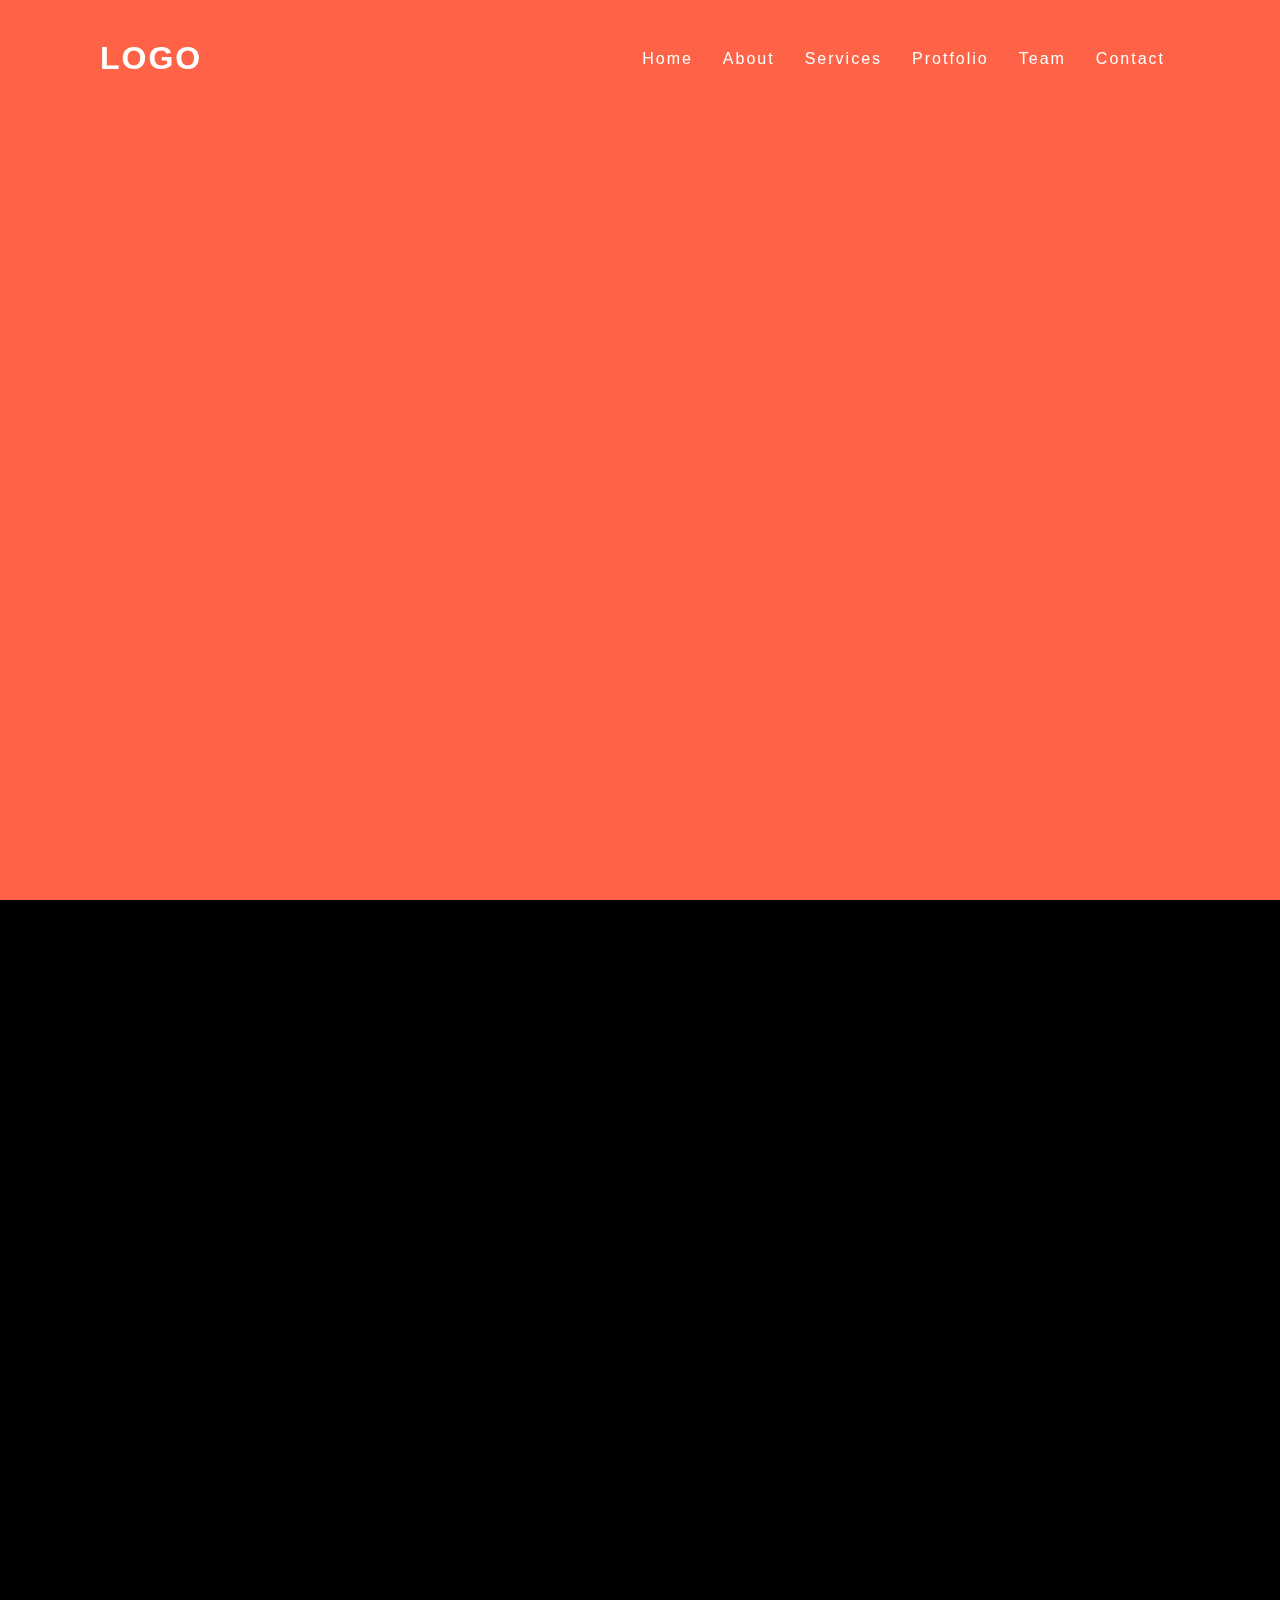
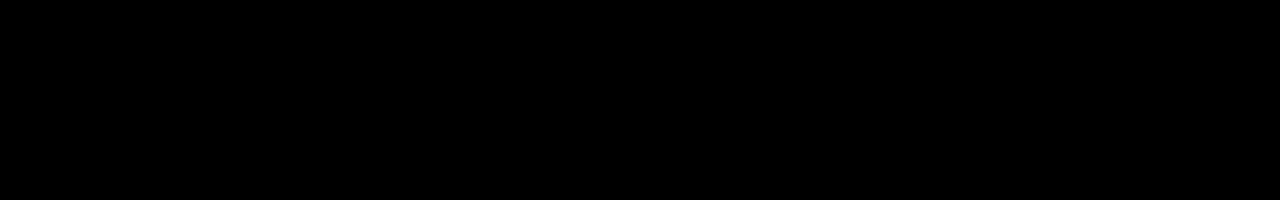
<file: 123/index.html>
<!DOCTYPE html>
<html lang="kr">

<head>
    <meta charset="UTF-8">
    <meta name="viewport" content="width=device-width, initial-scale=1.0">
    <link href="css/styles.css" rel="stylesheet"/>
    <title>자산관리</title>
</head>

<body>
    <header>
        <a href="#" class="logo">Logo</a>
        <ul>
            <li><a href="#">Home</a></li>
            <li><a href="#">About</a></li>
            <li><a href="#">Services</a></li>
            <li><a href="#">Protfolio</a></li>
            <li><a href="#">Team</a></li>
            <li><a href="#">Contact</a></li>
        </ul>
    </header>
    <section class="banner"></section>
    <script src="index.js"></script>
</body>

</html>
</file>
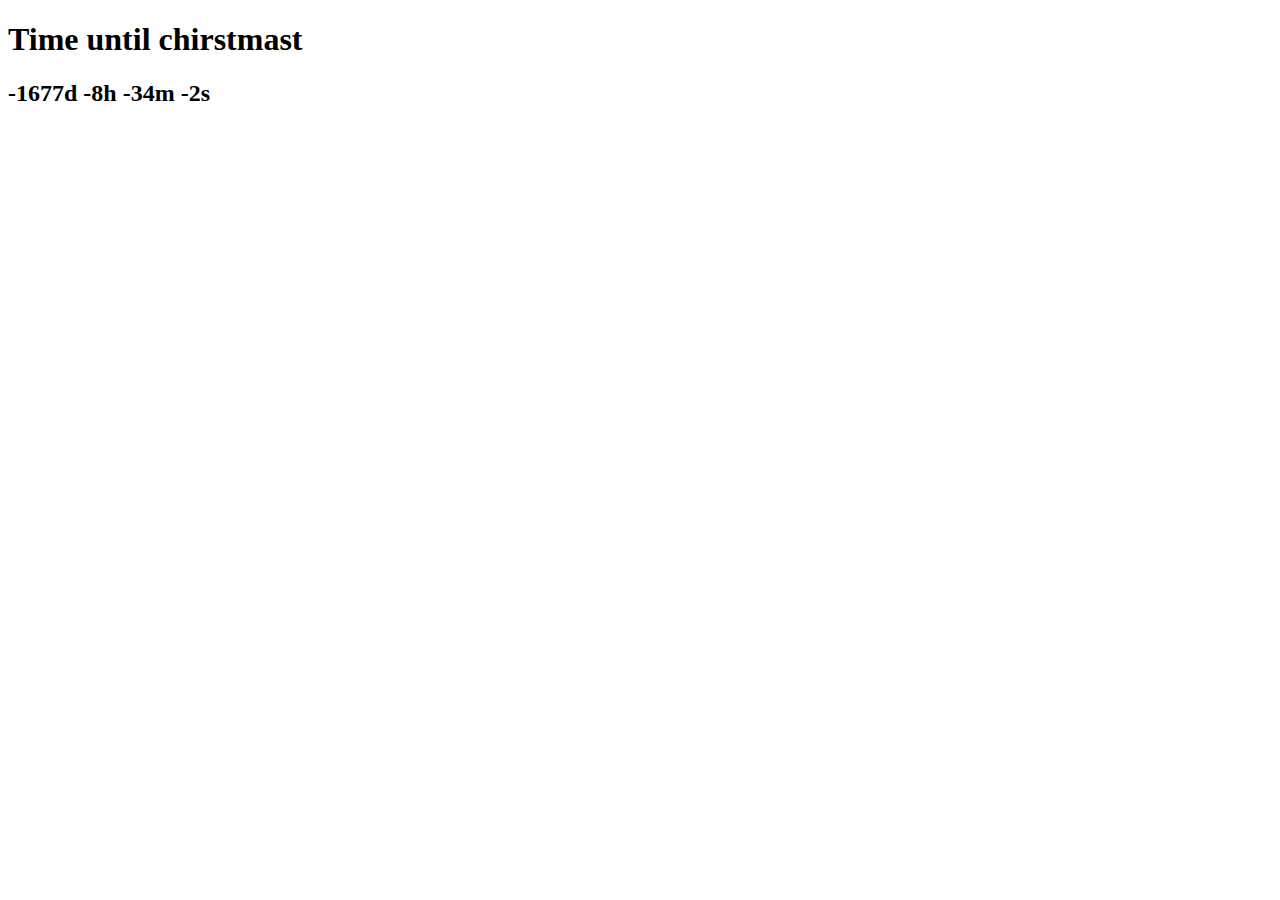
<file: Day4/index.html>
<!DOCTYPE html>
<html>
  <head>
    <title>Parcel Sandbox</title>
    <meta charset="UTF-8" />
  </head>

  <body>
    <h1>Time until chirstmast</h1>
    <h2>
    <script src="src/index.js"></script>
  </body>
</html>
</file>
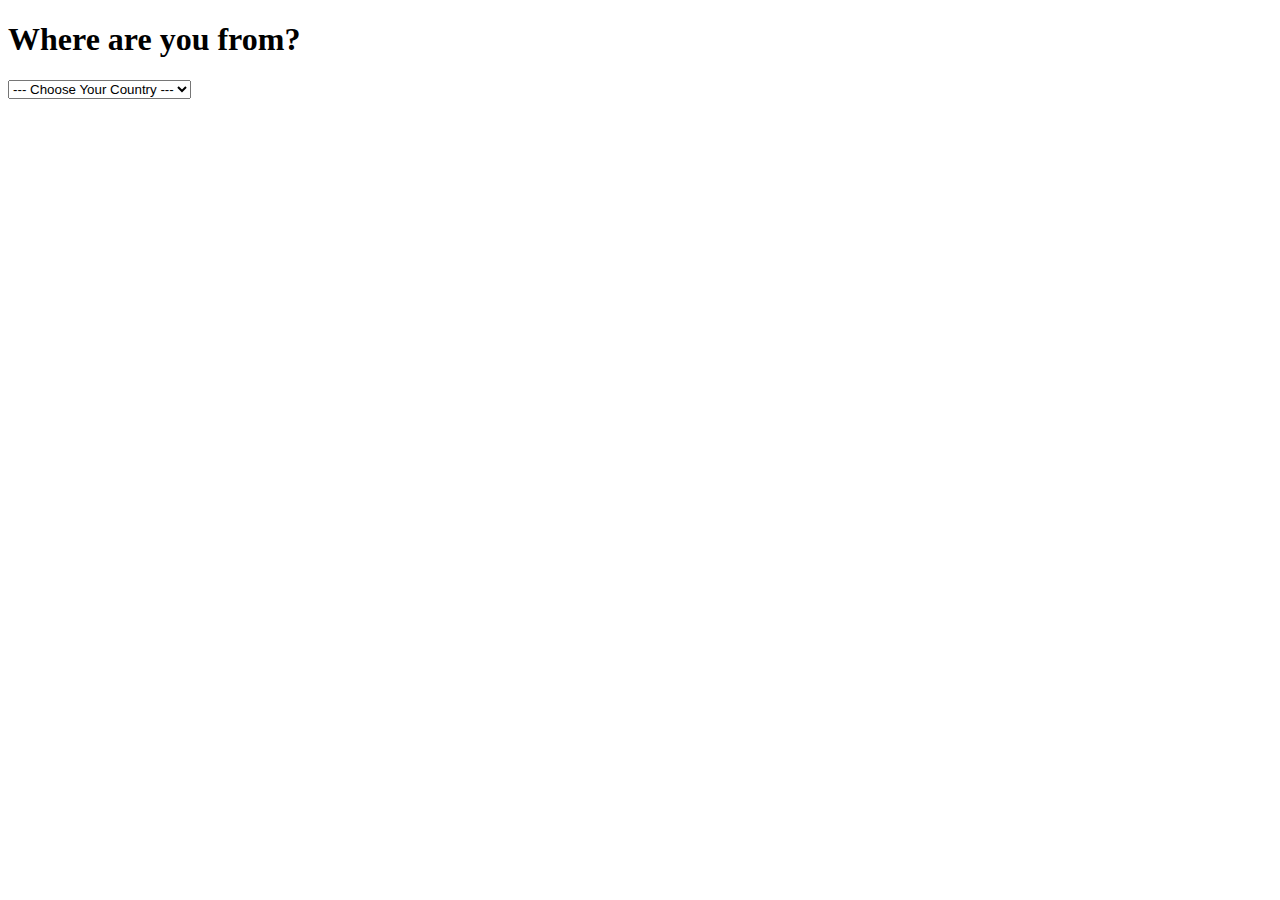
<file: Day5/index.html>
<!DOCTYPE html>
<html>
  <head>
    <title>Parcel Sandbox</title>
    <meta charset="UTF-8" />
  </head>
  <body>
    <h1>Where are you from?</h1>
    <select class="js-select">
      <option value="NONE">--- Choose Your Country ---</option>
      <option value="KR">Korea</option>
      <option value="GR">Greece</option>
      <option value="TR">Turkey</option>
      <option value="FI">Finland</option>
    </select>
    <script src="src/index.js"></script>
  </body>
</html>
</file>
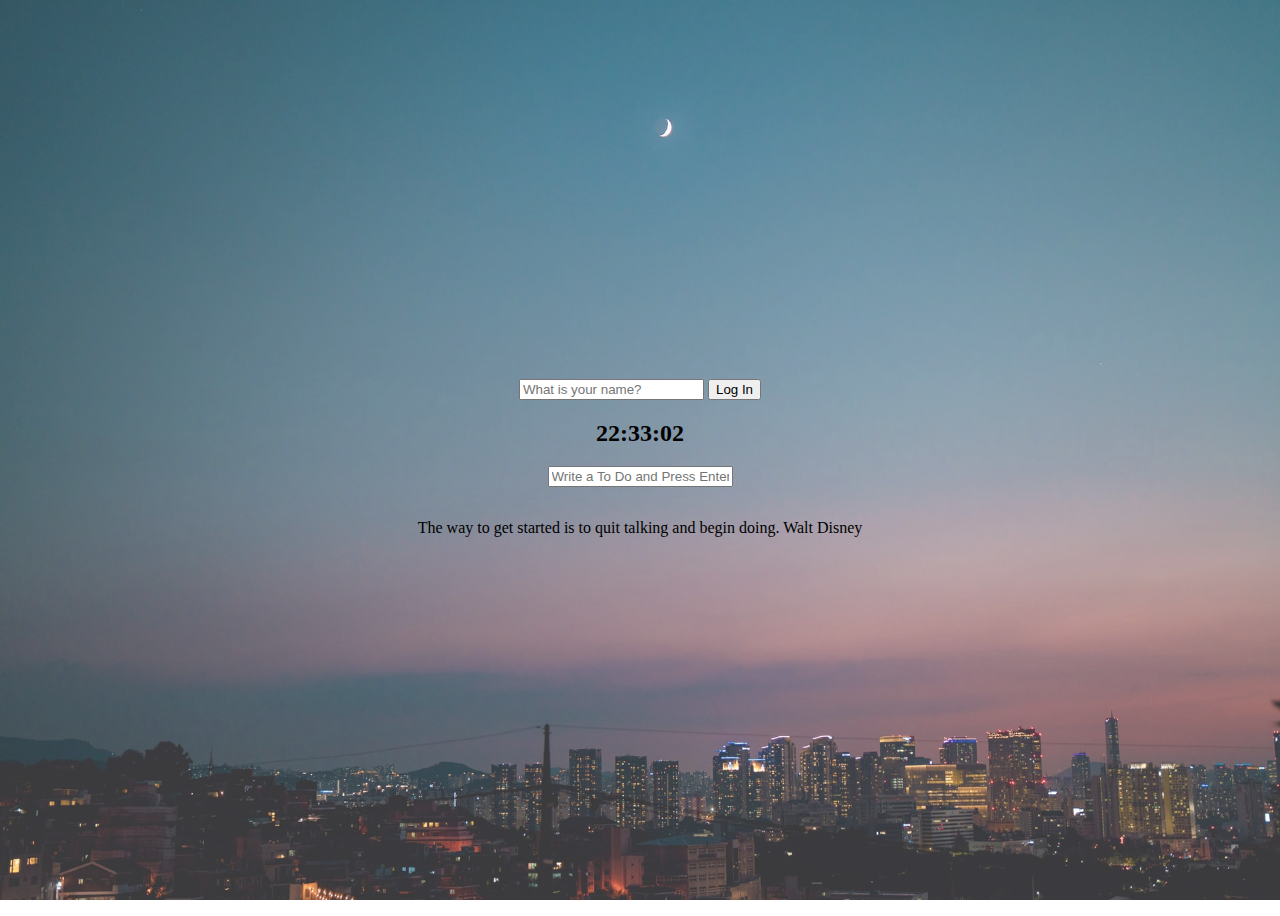
<file: makeapp/index.html>
<!DOCTYPE html>
<html lang="en">
  <head>
    <meta charset="UTF-8" />
    <meta http-equiv="X-UA-Compatible" content="IE=edge" />
    <meta name="viewport" content="width=device-width, initial-scale=1.0" />
    <title>Document</title>
    <link rel="stylesheet" href="css/style.css" />
  </head>
  <body>
    <form id="login-form" class="hidden">
      <input
        required
        maxlength="15"
        type="text"
        placeholder="What is your name?"
      />
      <button>Log In</button>
    </form>
    <h2 id="clock">00:00:00</h2>
    <h1 id="greeting" class="hidden"></h1>
    <form action="" id="todo-form">
      <input type="text" placeholder="Write a To Do and Press Enter" required />
    </form>
    <ul id="todo-list"></ul>
    <div id="quote">
      <span></span>
      <span></span>
    </div>
    <div id="weather">
      <span></span>
      <span></span>
    </div>
    <script src="js/greetings.js"></script>
    <script src="js/clock.js"></script>
    <script src="js/quotes.js"></script>
    <script src="js/background.js"></script>
    <script src="js/todo.js"></script>
    <script src="js/weather.js"></script>
  </body>
</html>
</file>
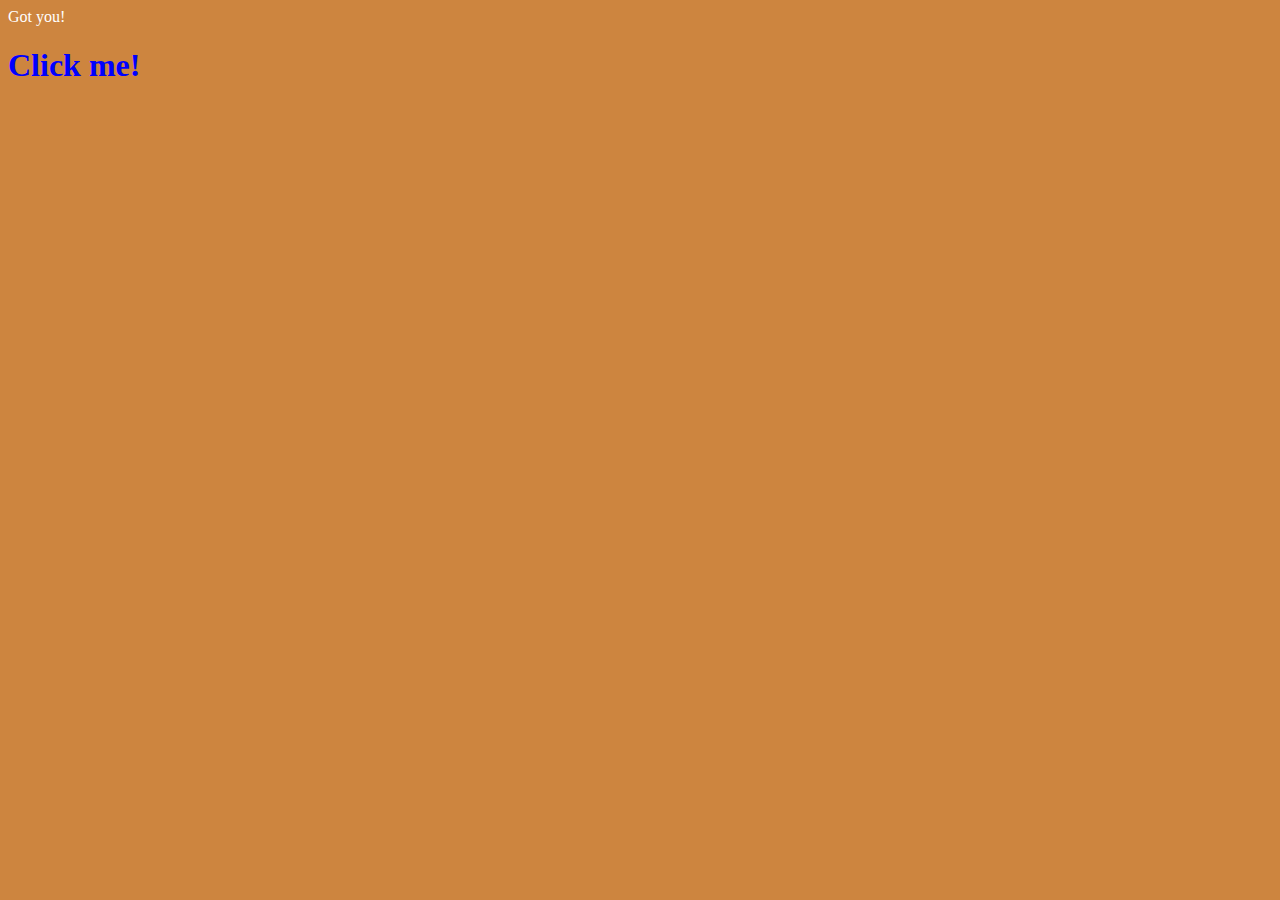
<file: practice/index.html>
<!DOCTYPE html>
<html lang="en">
    <head>
        <meta charset="UTF-8" />
        <meta http-equiv="X-UA-Compatible" content="IE=edge" />
        <meta name="viewport" content="width=device-width, initial-scale=1.0" />
        <link rel="stylesheet" href="style.css" />
        <title>Document</title>
    </head>
    <body>
        <div class="hellow" id="title">test</div>
        <div class="hello">
            <h1>Click me!</h1>
        </div>
        <script src="app.js"></script>
    </body>
</html>
</file>
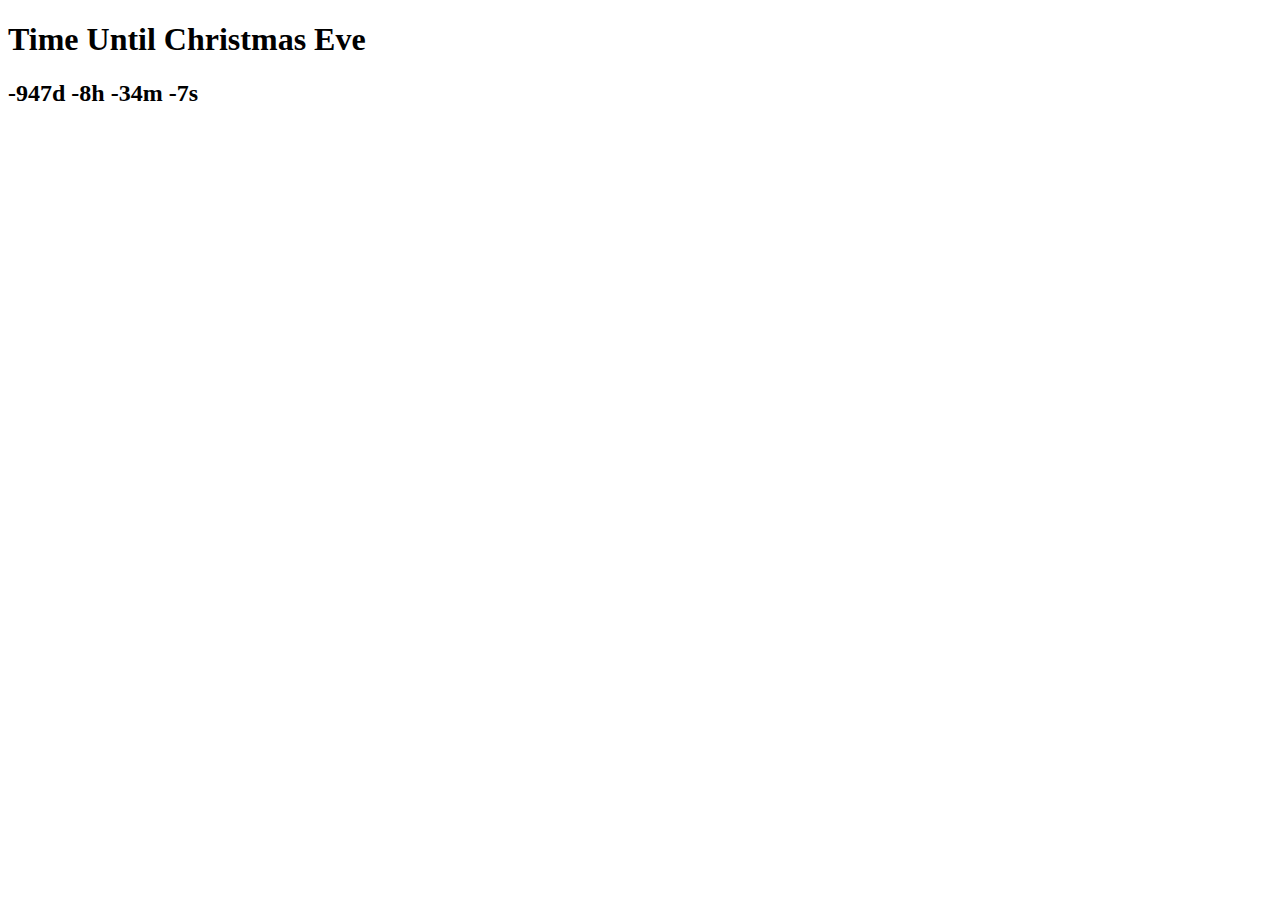
<file: 2023challenge/day10/index.html>
<!DOCTYPE html>
<html>
    <head>
        <title>Time Until Christmas Eve<</title>
        <meta charset="UTF-8" />
    </head>
    <body>
        <h1>Time Until Christmas Eve</h1>
        <h2 class="js-clock"></h2>
        <script src="src/index.js"></script>
    </body>
</html>
</file>
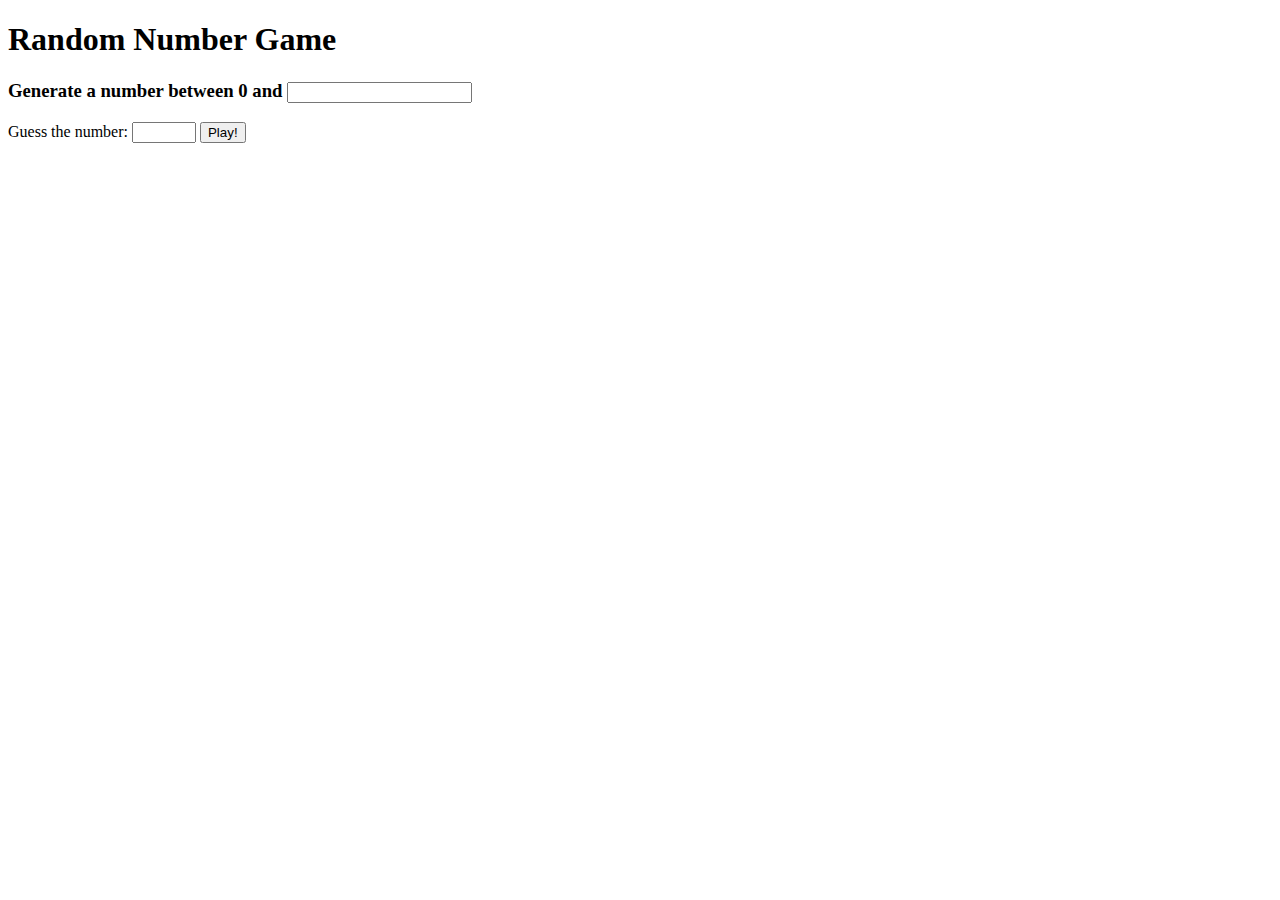
<file: 2023challenge/day8/index.html>
<!DOCTYPE html>
<html>
    <head>
        <title>JS Casino</title>
        <meta charset="UTF-8" />
    </head>

    <body>
        <h1>Random Number Game</h1>
        <div>
            <h3 class="js-title">Generate a number between 0 and <input id="maxNumber" type="number" /></h3>
        </div>
        <form id="js-guess">
            <label>Guess the number:</label>
            <input type="number" max="200" min="5" />
            <button>Play!</button>
        </form>
        <div id="js-result">
            <span></span>
        </div>
        <script src="src/index.js"></script>
    </body>
</html>
</file>
<file: 123/css/styles.css>
* {
  margin: 0;
  padding: 0;
  box-sizing: border-box;
  font-family: "Poppins", sans-serif;
}
body {
  background-color: black;
  min-height: 200vh;
}
header {
  position: fixed;
  top: 0;
  left: 0;
  width: 100%;
  display: flex;
  justify-content: space-between;
  align-items: center;
  transition: 0.6s;
  padding: 40px 100px;
  z-index: 100000;
}
header.sticky {
  padding: 5px 100px;
  background: white;
}
header .logo {
  position: relative;
  font-weight: 700;
  color: white;
  text-decoration: none;
  font-size: 2em;
  text-transform: uppercase;
  letter-spacing: 2px;
  transition: 0.6s;
}
header ul {
  position: relative;
  display: flex;
  justify-content: center;
  align-items: center;
}
header ul li {
  position: relative;
  list-style: none;
}
header ul li a {
  position: relative;
  margin: 0 15px;
  text-decoration: none;
  color: white;
  letter-spacing: 2px;
  font-weight: 500px;
  transition: 0.6s;
}
.banner {
  position: relative;
  width: 100%;
  height: 100vh;
  background-color: tomato;
  background-size: cover;
}
header.sticky ul li a {
  color: black;
}
</file>
<file: makeapp/css/style.css>
.hidden {
    display: none;
}

body {
    display: flex;
    justify-content: center;
    align-items: center;
    flex-direction: column;
    height: 100vh;
}

img {
    position: absolute;
    width: 100%;
    height: 100%;
    left: 0px;
    top: 0px;
    right: 0px;
    bottom: 0px;
    z-index: -1;
    opacity: 80%;
}
</file>
<file: practice/style.css>
body {
    background-color: peru;
}
.hellow {
    color: white;
}
h1 {
    color: blue;
    transition: color 0.5s ease-in-out;
}

.clicked {
    color: tomato;
}
</file>
